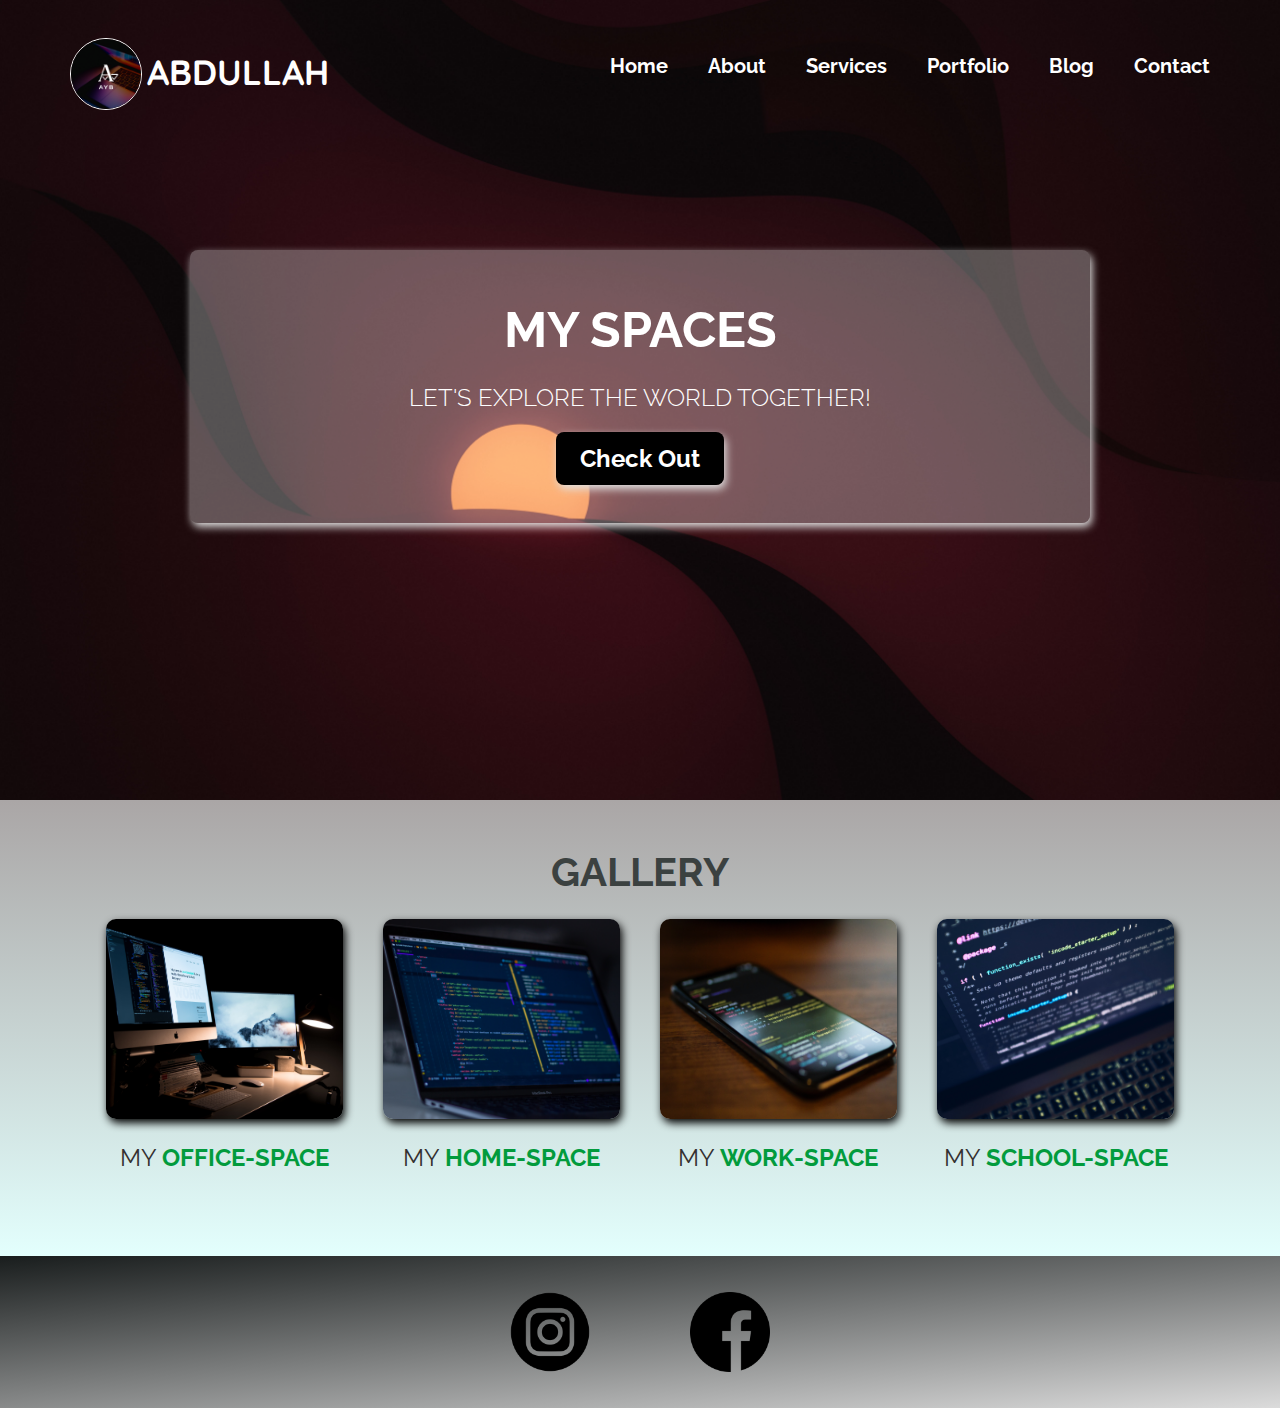
<file: index.html>
<!DOCTYPE html>
<html lang="en">
<head>
    <meta charset="UTF-8">
    <meta http-equiv="X-UA-Compatible" content="IE=edge">
    <meta name="viewport" content="width=device-width, initial-scale=1.0">
    <link rel="preconnect" href="https://fonts.googleapis.com">
    <link rel="preconnect" href="https://fonts.gstatic.com" crossorigin>
    <link href="https://fonts.googleapis.com/css2?family=Quicksand:wght@500&family=Raleway&family=Righteous&display=swap" rel="stylesheet">
    <link rel="stylesheet" href="shared.css">
    <link rel="stylesheet" href="style.css">
    <title>Blogs</title>
</head>
<body>
    <header class="container">
        <div class="page-logo">
            <h1><img src="images/logo.jpg" alt="logo">ABDULLAH</h1>
            <!-- <a href="/index.html">ABDULLAH</a> -->
        </div>
        <nav>
            <ul>
                <li><a href="/index.html">Home</a></li>
                <li><a href="/about-us.html">About</a></li>
                <li><a href="/services.html">Services</a></li>
                <li><a href="/portfolio.html">Portfolio</a></li>
                <li><a href="/Blog.html">Blog</a></li>
                <li><a href="/contact.html">Contact</a></li>
            </ul>
        </nav>
    </header>

    <main>
        <section class="hero">
            <div class="hero-content">
                <h1>My spaces</h1>
                <p>Let's explore the world together!</p>
                <a href="/Blog.html">Check Out</a>
            </div>
        </section>
        <section class="highlight">
            <h2>Gallery</h2>
            <ul class="space">
                <li class="gallery">
                    <img src="/images/code 4.jpg" alt="office space">
                    <p>My <strong>Office-Space</strong></p>
                </li>
                <li class="gallery">
                    <img src="/images/code.jpg" alt="home space">
                    <p>My <strong>Home-Space</strong></p>
                </li>
                <li class="gallery">
                    <img src="/images/code 3.jpg" alt="home space">
                    <p>My <strong>work-Space</strong></p>
                </li>
                <li class="gallery">
                    <img src="/images/code 5.jpg" alt="school space">
                    <p>My <strong>School-Space</strong></p>
                </li>
            </ul>
        </section>
    </main>

    <footer>
        <ul>
            <li>
                <a href="https://www.instagram.com"><img src="/images/icons/instagram (1).png" alt="instagram logo"></a>
            </li>
            <li>
                <a href="https://www.facebook.com"><img src="/images/icons/facebook (1).png" alt="facebook logo"></a>
            </li>
        </ul>
    </footer>
</body>
</html>
</file>
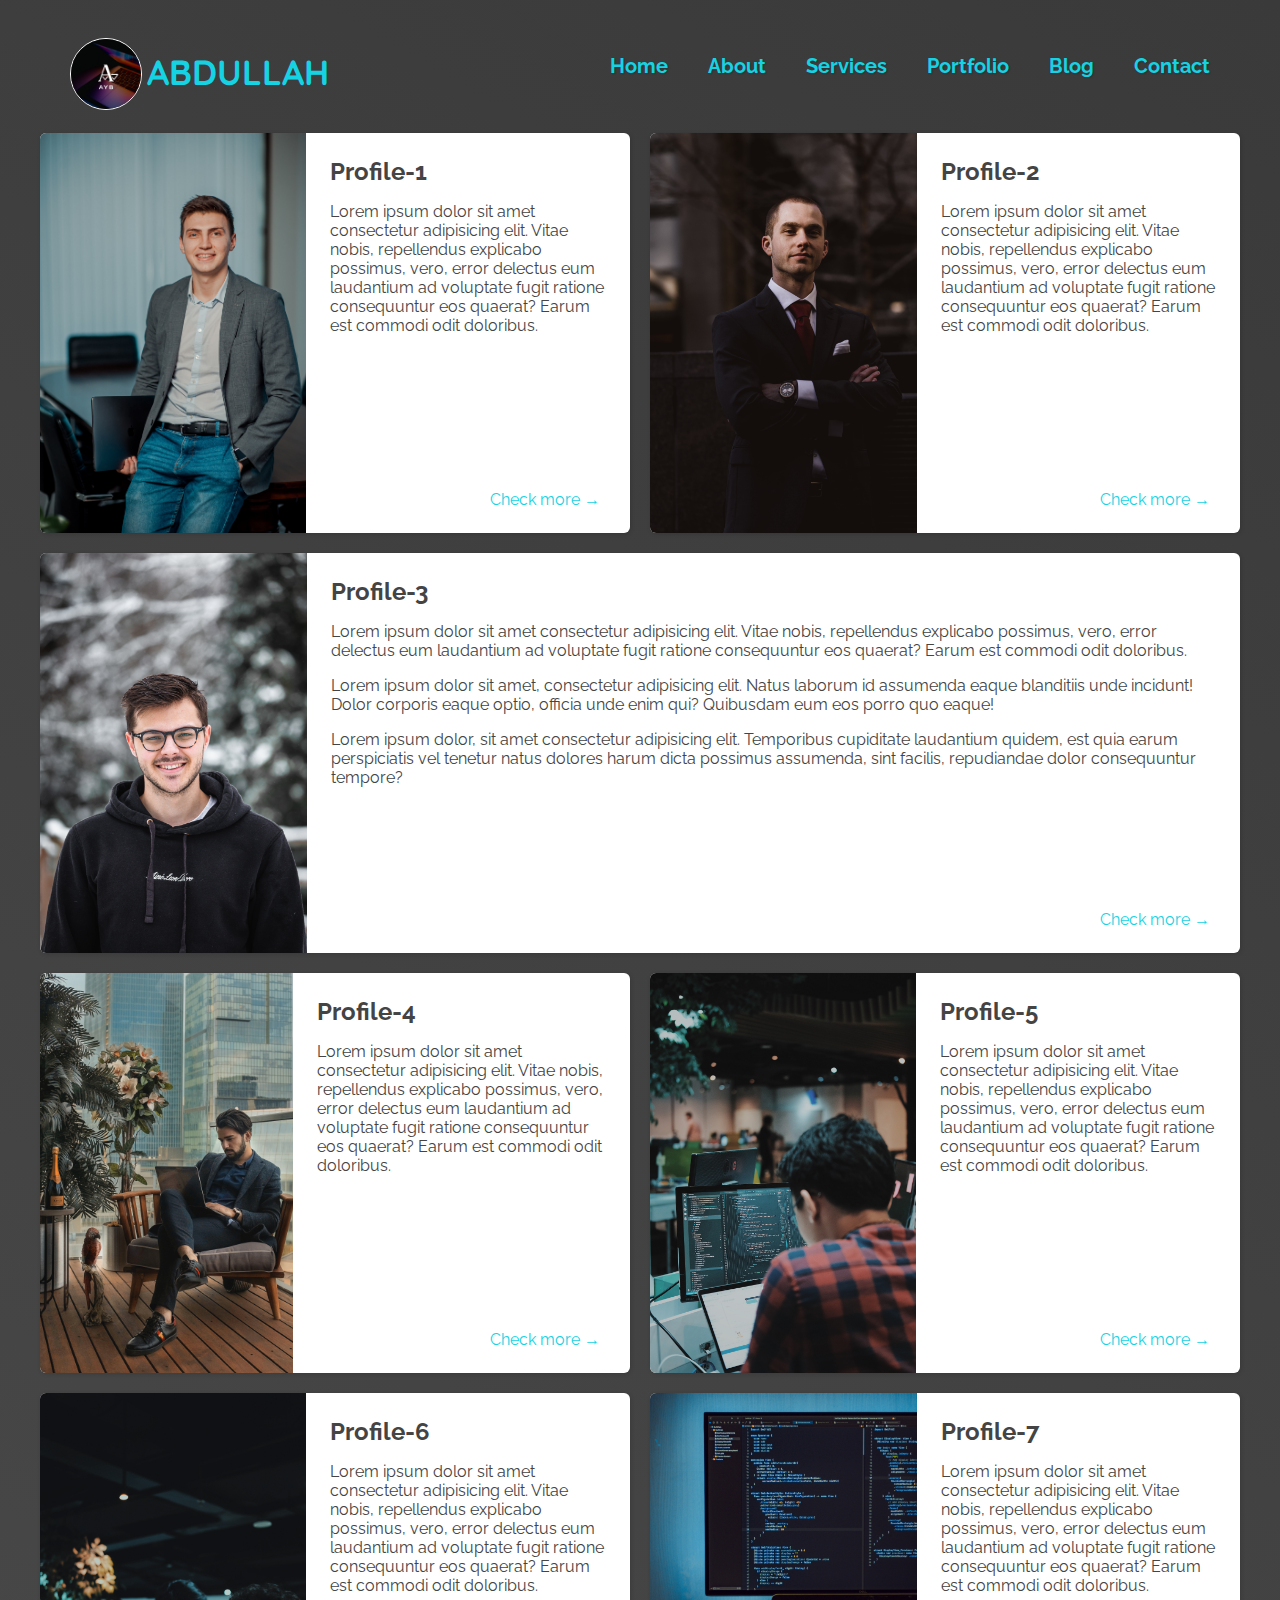
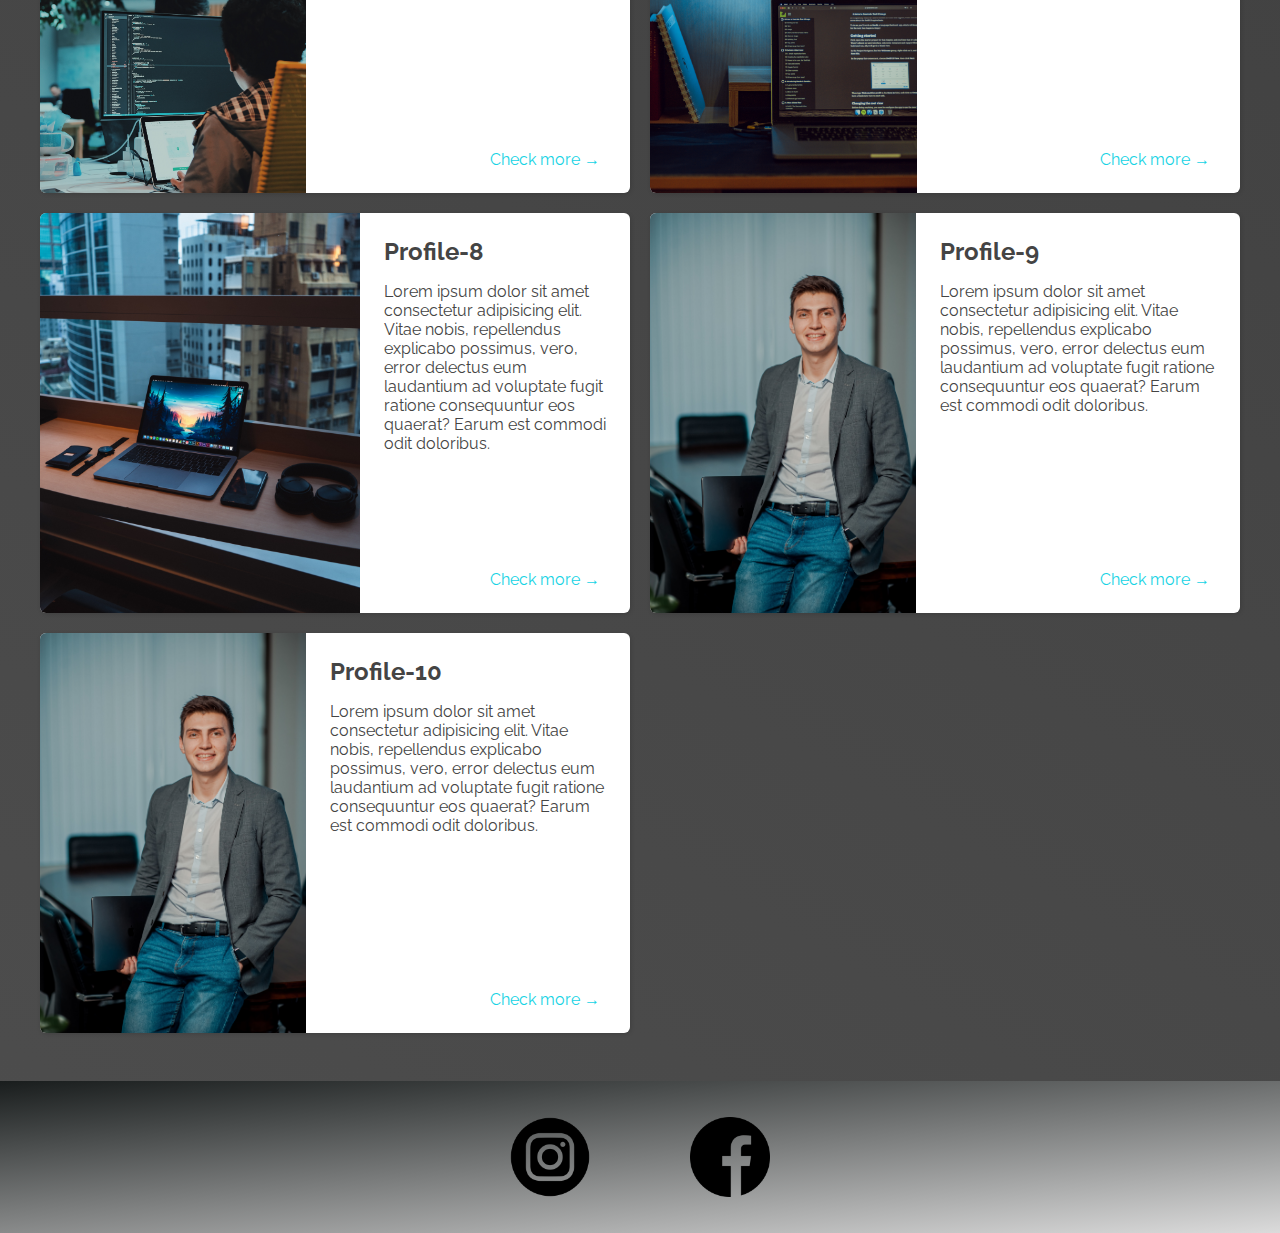
<file: about-us.html>
<!DOCTYPE html>
<html lang="en">
<head>
    <meta charset="UTF-8">
    <meta http-equiv="X-UA-Compatible" content="IE=edge">
    <meta name="viewport" content="width=device-width, initial-scale=1.0">
    <link rel="preconnect" href="https://fonts.googleapis.com">
    <link rel="preconnect" href="https://fonts.gstatic.com" crossorigin>
    <link href="https://fonts.googleapis.com/css2?family=Quicksand:wght@500&family=Raleway&family=Righteous&display=swap" rel="stylesheet">
    <link rel="stylesheet" href="shared.css">
    <link rel="stylesheet" href="about.css">
    <title>Blogs</title>
</head>
<body>
    <header class="container">
        <div class="page-logo">
            <h1><img src="images/logo.jpg" alt="logo">ABDULLAH</h1>
            <!-- <a href="/index.html">ABDULLAH</a> -->
        </div>
        <nav>
            <ul>
                <li><a href="/index.html">Home</a></li>
                <li><a href="/about-us.html">About</a></li>
                <li><a href="/services.html">Services</a></li>
                <li><a href="/portfolio.html">Portfolio</a></li>
                <li><a href="/Blog.html">Blog</a></li>
                <li><a href="/contact.html">Contact</a></li>
            </ul>
        </nav>
    </header>

    <main>
        <ul>
            <li>
                <img src="/images/profile 3.jpg" alt="profile 3">
                <div class="profiles">
                    <div>
                        <h2>Profile-1</h2>
                    <p>
                        Lorem ipsum dolor sit amet consectetur adipisicing elit. Vitae nobis, repellendus explicabo possimus, vero, error delectus eum laudantium ad voluptate fugit ratione consequuntur eos quaerat? Earum est commodi odit doloribus.
                    </p>
                    </div>
                    
                    <div class="action">
                        <a href="https://www.github.com/Ayyubiy90"> Check more &#x2192</a>
                    </div>
                </div>
            </li>

            <li>
                <img src="/images/profile.jpg" alt="profile 3">
                <div class="profiles">
                    <div>
                        <h2>Profile-2</h2>
                    <p>
                        Lorem ipsum dolor sit amet consectetur adipisicing elit. Vitae nobis, repellendus explicabo possimus, vero, error delectus eum laudantium ad voluptate fugit ratione consequuntur eos quaerat? Earum est commodi odit doloribus.
                    </p>
                    </div>
                    
                    <div class="action">
                        <a href="https://www.github.com/Ayyubiy90"> Check more &#x2192</a>
                    </div>
                </div>
            </li>

            <li>
                <img src="/images/profile 2.jpg" alt="profile 3">
                <div class="profiles">
                    <div>
                        <h2>Profile-3</h2>
                    <p>
                        Lorem ipsum dolor sit amet consectetur adipisicing elit. Vitae nobis, repellendus explicabo possimus, vero, error delectus eum laudantium ad voluptate fugit ratione consequuntur eos quaerat? Earum est commodi odit doloribus.
                    </p>
                    <p>
                        Lorem ipsum dolor sit amet, consectetur adipisicing elit. Natus laborum id assumenda eaque blanditiis unde incidunt! Dolor corporis eaque optio, officia unde enim qui? Quibusdam eum eos porro quo eaque!
                    </p>
                    <p>
                        Lorem ipsum dolor, sit amet consectetur adipisicing elit. Temporibus cupiditate laudantium quidem, est quia earum perspiciatis vel tenetur natus dolores harum dicta possimus assumenda, sint facilis, repudiandae dolor consequuntur tempore?
                    </p>
                    </div>
                    
                    <div class="action">
                        <a href="https://www.github.com/Ayyubiy90"> Check more &#x2192</a>
                    </div>
                </div>
            </li>

            <li>
                <img src="/images/profile 5.jpg" alt="profile 3">
                <div class="profiles">
                    <div>
                        <h2>Profile-4</h2>
                    <p>
                        Lorem ipsum dolor sit amet consectetur adipisicing elit. Vitae nobis, repellendus explicabo possimus, vero, error delectus eum laudantium ad voluptate fugit ratione consequuntur eos quaerat? Earum est commodi odit doloribus.
                    </p>
                    </div>
                    
                    <div class="action">
                        <a href="https://www.github.com/Ayyubiy90"> Check more &#x2192</a>
                    </div>
                </div>
            </li>

            <li>
                <img src="/images/programmer.jpg" alt="profile 3">
                <div class="profiles">
                    <div>
                        <h2>Profile-5</h2>
                    <p>
                        Lorem ipsum dolor sit amet consectetur adipisicing elit. Vitae nobis, repellendus explicabo possimus, vero, error delectus eum laudantium ad voluptate fugit ratione consequuntur eos quaerat? Earum est commodi odit doloribus.
                    </p>
                    </div>
                    
                    <div class="action">
                        <a href="https://www.github.com/Ayyubiy90"> Check more &#x2192</a>
                    </div>
                </div>
            </li>

            <li>
                <img src="/images/programmer 2.jpg" alt="profile 3">
                <div class="profiles">
                    <div>
                        <h2>Profile-6</h2>
                    <p>
                        Lorem ipsum dolor sit amet consectetur adipisicing elit. Vitae nobis, repellendus explicabo possimus, vero, error delectus eum laudantium ad voluptate fugit ratione consequuntur eos quaerat? Earum est commodi odit doloribus.
                    </p>
                    </div>
                    
                    <div class="action">
                        <a href="https://www.github.com/Ayyubiy90"> Check more &#x2192</a>
                    </div>
                </div>
            </li>

            <li>
                <img src="/images/code 8.jpg" alt="profile 3">
                <div class="profiles">
                    <div>
                        <h2>Profile-7</h2>
                    <p>
                        Lorem ipsum dolor sit amet consectetur adipisicing elit. Vitae nobis, repellendus explicabo possimus, vero, error delectus eum laudantium ad voluptate fugit ratione consequuntur eos quaerat? Earum est commodi odit doloribus.
                    </p>
                    </div>
                    
                    <div class="action">
                        <a href="https://www.github.com/Ayyubiy90"> Check more &#x2192</a>
                    </div>
                </div>
            </li>

            <li>
                <img src="/images/code 2.jpg" alt="profile 3">
                <div class="profiles">
                    <div>
                        <h2>Profile-8</h2>
                    <p>
                        Lorem ipsum dolor sit amet consectetur adipisicing elit. Vitae nobis, repellendus explicabo possimus, vero, error delectus eum laudantium ad voluptate fugit ratione consequuntur eos quaerat? Earum est commodi odit doloribus.
                    </p>
                    </div>
                    
                    <div class="action">
                        <a href="https://www.github.com/Ayyubiy90"> Check more &#x2192</a>
                    </div>
                </div>
            </li>

            <li>
                <img src="/images/profile 3.jpg" alt="profile 3">
                <div class="profiles">
                    <div>
                        <h2>Profile-9</h2>
                    <p>
                        Lorem ipsum dolor sit amet consectetur adipisicing elit. Vitae nobis, repellendus explicabo possimus, vero, error delectus eum laudantium ad voluptate fugit ratione consequuntur eos quaerat? Earum est commodi odit doloribus.
                    </p>
                    </div>
                    
                    <div class="action">
                        <a href="https://www.github.com/Ayyubiy90"> Check more &#x2192</a>
                    </div>
                </div>
            </li>

            <li>
                <img src="/images/profile 3.jpg" alt="profile 3">
                <div class="profiles">
                    <div>
                        <h2>Profile-10</h2>
                    <p>
                        Lorem ipsum dolor sit amet consectetur adipisicing elit. Vitae nobis, repellendus explicabo possimus, vero, error delectus eum laudantium ad voluptate fugit ratione consequuntur eos quaerat? Earum est commodi odit doloribus.
                    </p>
                    </div>
                    
                    <div class="action">
                        <a href="https://www.github.com/Ayyubiy90"> Check more &#x2192</a>
                    </div>
                </div>
            </li>
        </ul>
    </main>

    <footer>
        <ul>
            <li>
                <a href="https://www.instagram.com"><img src="/images/icons/instagram (1).png" alt="instagram logo"></a>
            </li>
            <li>
                <a href="https://www.facebook.com"><img src="/images/icons/facebook (1).png" alt="facebook logo"></a>
            </li>
        </ul>
    </footer>
</body>
</html>
</file>
<file: shared.css>
body{
    font-family: "Raleway", sans-serif;
    margin: 0;
}

ul{
    list-style: none;
    margin: 0;
    padding: 0;
}

header{
    display: flex;
    justify-content: space-between;
    align-items: center;
    padding: 15px 50px;
    position: absolute;
    width: 100%;
    box-sizing: border-box;
}

.page-logo h1{
    font-family: "Quicksand", sans-serif;
    color: rgb(255, 254, 254);
    font-size: 35px;
    text-decoration: none;
    text-transform: uppercase;
    font-weight: bold;
    /* text-shadow: 1px 1px 3px rgb(51, 55, 56); */
}

header ul{
    display: flex;
}

header li{
    margin: 10px;
}

/* .page-logo{
    margin-top: -20px;
} */

.page-logo img{
    margin-top: 0;
    margin-left: 20px;
    margin-right: 5px;
    margin-bottom: -25px;
    width: auto;
    height: 70px;
    border-radius: 70px;
    border: 1px solid white;
    /*font-family: "Righteous", sans-serif;
    color: rgb(45, 143, 150);
    font-size: 50px;
    text-decoration: none;
    text-transform: uppercase;
    text-shadow: 1px 1px 3px rgb(0, 0, 0);
    */;
    -webkit-border-radius: 70px;
    -moz-border-radius: 70px;
    -ms-border-radius: 70px;
    -o-border-radius: 70px;
}

footer{
    background: linear-gradient(-5deg, rgb(219, 219, 219), rgb(25, 29, 29));
    padding: 36px 0;
}

footer ul{
    display: flex;
    justify-content: center;
    /* padding: 40px; */
}

footer li{
    width: 80px;
    height: 80px;
    margin: 0 50px;
}

footer img{
    width: 100%;
    height: 100%;
}
</file>
<file: style.css>
/* .page-logo{
    background-color: rgb(113, 221, 112);
    margin: 10px;
    width: auto;
}

h1{
    background-color: none;
    margin: 10px;
    width: auto;
}

ul{
    background-color: none;
    list-style: none;
    width: auto;
    margin: 10px;
    padding: 0;
}

li{
    background-color: none;
    width: 100px;
} */

nav ul li a{
    text-decoration: none;
    color: rgb(255, 255, 255);
    font-size: 20px;
    font-weight: bold;
    padding: 10px;
    text-shadow: 1px 1px 2px rgba(0, 0, 0, 0.2);
}

nav ul li a:hover{
    color: rgb(0, 0, 0);
    background-color: rgb(255, 0, 0);
    font-size: 20px;
    font-weight: lighter;
    text-decoration: none;
    border-radius: 5px;
    -webkit-border-radius: 5px;
    -moz-border-radius: 5px;
    -ms-border-radius: 5px;
    -o-border-radius: 5px;
}

.hero{
    height: 800px;
    background-image: url("images/bg.jpg");
    background-position: center;
    background-size: cover;
}

.hero-content{
    width: 900px;
    background-color: rgba(255, 255, 255, 0.3);
    box-shadow: 2px 4px 8px rgb(225, 225, 225);
    border-radius: 8px;
    text-align: center;
    padding: 50px 0;
    margin: 0 auto;
    position: relative;
    top: 250px;
    -webkit-border-radius: 8px;
    -moz-border-radius: 8px;
    -ms-border-radius: 8px;
    -o-border-radius: 8px;
}

.hero-content h1{
    color: white;
    text-transform: uppercase;
    font-size: 50px;
    font-family: "Raleway", sans-serif;
    margin: 0;
}

.hero-content p{
    color: white;
    text-transform: uppercase;
    font-size: 24px;
    font-weight: 300;
    margin-bottom: 32px;
}

.hero-content a{
    text-decoration: none;
    background-color: rgb(0, 0, 0);
    padding: 12px 24px;
    color: white;
    font-size: 24px;
    font-weight: bold;
    border-radius: 8px;
    box-shadow: 2px 4px 8px rgb(225, 225, 225);
    -webkit-border-radius: 8px;
}

.hero-content a:hover{
    background-color: rgb(170, 166, 166);
    color: black;
    box-shadow: 2px 4px 8px rgb(0, 0, 0);
}

.highlight{
    padding: 24px;
    background: linear-gradient(0deg, rgb(227, 255, 253), rgb(170, 166, 166));
}

.highlight h2{
    text-transform: uppercase;
    text-align: center;
    font-size: 40px;
    color: rgb(59, 65, 64);
    margin: 24px 0;
    font-weight: bold;
    font-family: "Raleway", sans-serif;
}

.space{
    display: flex;
    width: 90%;
    margin: auto;
    margin-bottom: 40px;
}

.gallery{
    margin: 0 20px;
    text-transform: uppercase;
}

.gallery p{
    text-align: center;
    font-size: 24px;
    color: rgb(52, 48, 48);
    margin: 20px 0;
}

.highlight img{
    height: 200px;
    width: 100%;
    box-shadow: 2px 4px 8px rgb(0, 0, 0);
    border-radius: 10px;
    object-fit: cover;
    -webkit-border-radius: 10px;
    -moz-border-radius: 10px;
    -ms-border-radius: 10px;
    -o-border-radius: 10px;
}

.gallery strong{
    color: rgb(2, 155, 61);
}
</file>
<file: about.css>
body {
    background: linear-gradient(30deg, rgba(77, 77, 77), rgb(58, 58, 58) );
    color: rgb(68, 68, 68);
}

.page-logo h1{
    font-family: "Quicksand", sans-serif;
    color: rgb(22, 211, 228);
    font-size: 35px;
    text-decoration: none;
    text-transform: uppercase;
    font-weight: bold;
    /* text-shadow: 1px 1px 3px rgb(51, 55, 56); */
}

nav ul li a{
    text-decoration: none;
    color: rgb(22, 211, 228);
    font-size: 20px;
    font-weight: bold;
    padding: 10px;
    text-shadow: 1px 1px 2px rgba(0, 0, 0, 0.2);
}

nav ul li a:hover{
    background-color: rgb(255, 255, 255);
    color: rgb(58, 58, 58);
    font-size: 20px;
    font-weight: lighter;
    text-decoration: none;
    border-radius: 5px;
    -webkit-border-radius: 5px;
    -moz-border-radius: 5px;
    -ms-border-radius: 5px;
    -o-border-radius: 5px;
}

header {
    position: static;
}

main ul {
    width: 1200px;
    margin: 0 auto 48px auto;
    display: grid;
    grid-template-columns: 1fr 1fr;
    gap: 20px 20px;
}

li:nth-of-type(3) {
    grid-column: 1 / span 2;
}

main li{
    display: flex;
    background-color: white;
    box-shadow: 1px 1px 4px rgba(0 , 0, 0, 0.144);
    border-radius: 6px;
    overflow: hidden;
    -webkit-border-radius: 6px;
    -moz-border-radius: 6px;
    -ms-border-radius: 6px;
    -o-border-radius: 6px;
}

main li img {
    width: 400px;
    height: 400px;
    object-fit: cover;
}

.profiles {
    padding: 24px;
    display: flex;
    flex-direction: column;
    justify-content: space-between;
}

.profiles h2 {
    margin: 0;
}

.action {
    text-align: right;

}

.action a {
    text-decoration: none;
    padding: 6px;
    color: rgb(22, 211, 228);
    border-radius: 5px;
    -webkit-border-radius: 5px;
    -moz-border-radius: 5px;
    -ms-border-radius: 5px;
    -o-border-radius: 5px;
}

.action a:hover {
    background-color: rgb(58, 58, 58);
}
</file>
